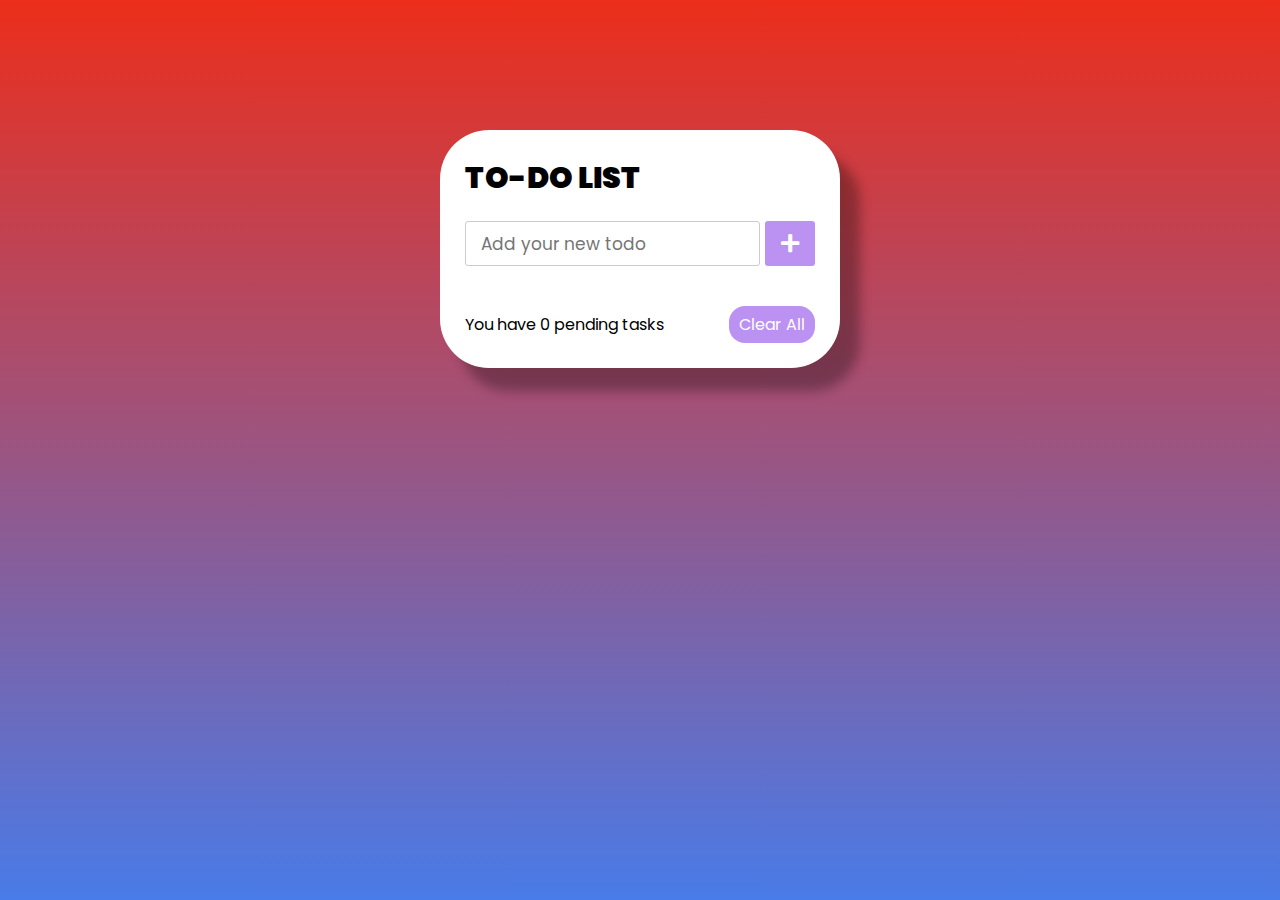
<file: Task 2 (To-Do List)/index.html>
<!DOCTYPE html>

<html lang="en">
<head>
    <meta charset="UTF-8">
    <meta name="viewport" content="width=device-width, initial-scale=1.0">
    <title>Todo App </title>
    <link rel="stylesheet" href="style.css">
    <link rel="stylesheet" href="https://cdnjs.cloudflare.com/ajax/libs/font-awesome/5.15.3/css/all.min.css"/>
</head>
<body>
  <div class="wrapper">
    <header><b>TO-DO&nbspLIST</b></header>
    <div class="inputField">
      <input type="text" placeholder="Add your new todo">
      <button><i class="fas fa-plus"></i></button>
    </div>
    <ul class="todoList">
     
    </ul>
    <div class="footer">
      <span>You have <span class="pendingTasks"></span> pending tasks</span>
      <button>Clear All</button>
    </div>
  </div>

  <script src="script.js"></script>

</body>
</html>
</file>
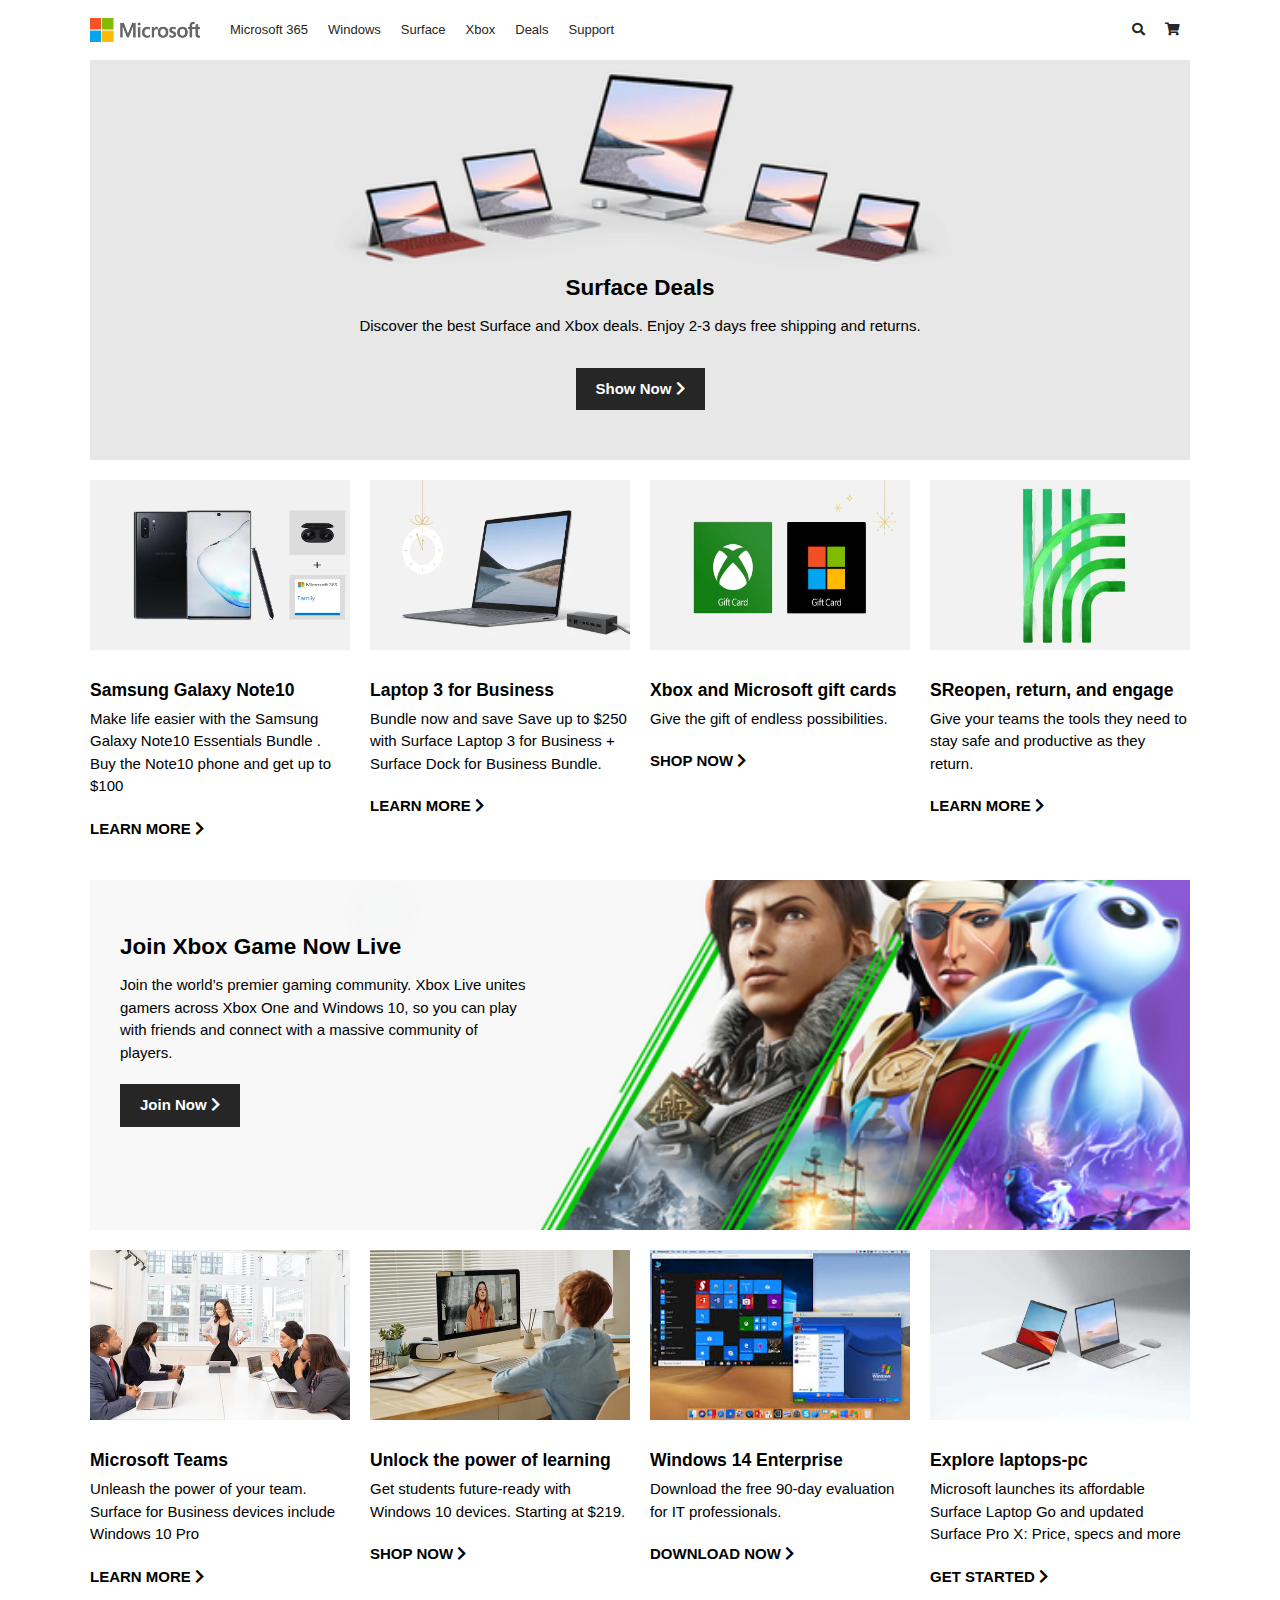
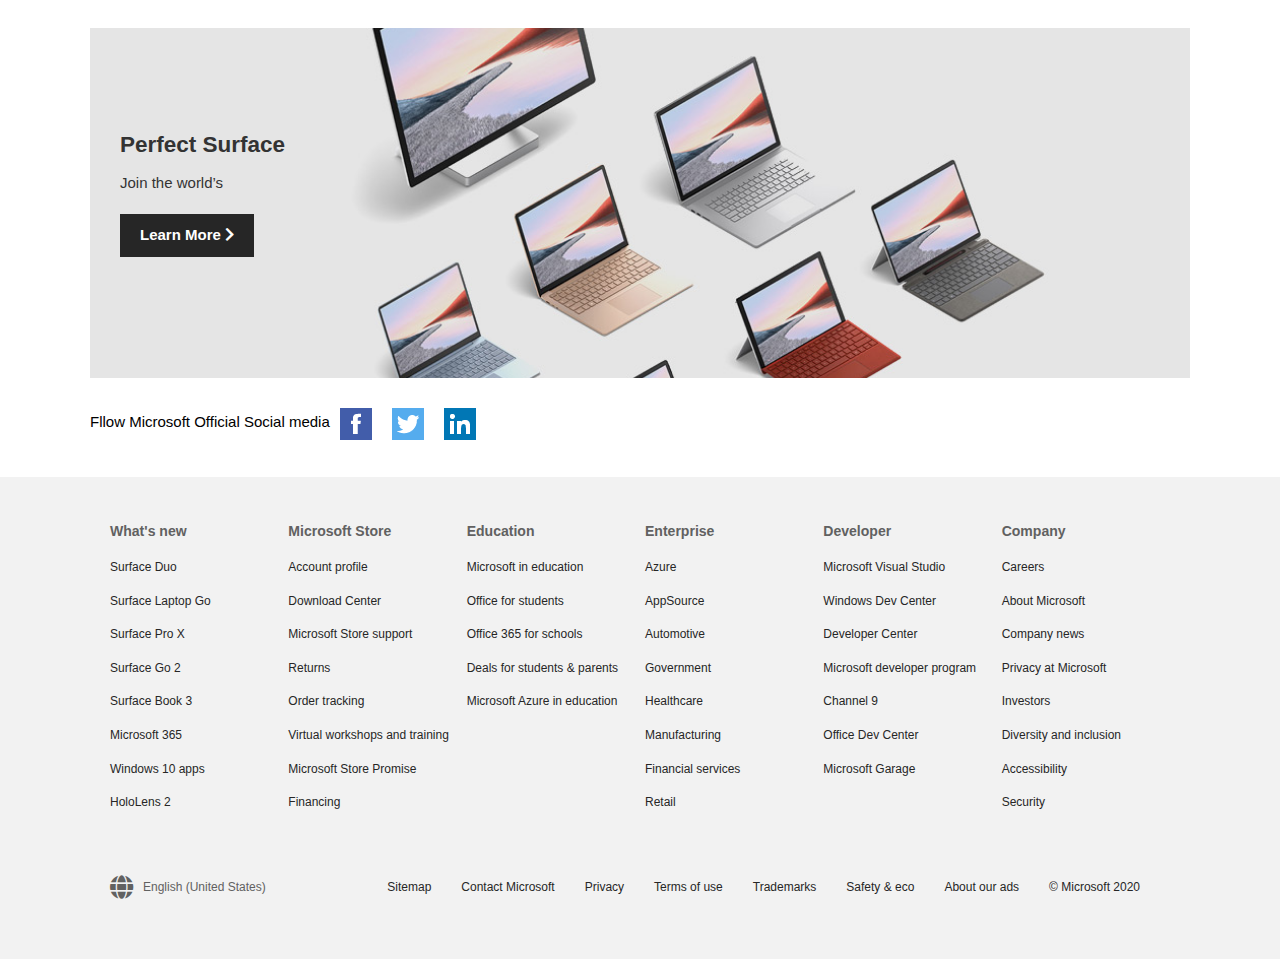
<file: Task 3 (Website Clone)/index.html>
<!DOCTYPE html>
<html lang="en">
<head>
  
  <meta charset="UTF-8">
  <meta name="viewport" content="width=device-width, initial-scale=1.0">
  
  <title> Microsoft Homepage </title>
  
  
  <link rel="stylesheet" href="https://cdnjs.cloudflare.com/ajax/libs/font-awesome/5.14.0/css/all.min.css">
  
  <link rel="stylesheet" href="css/main.css">
</head>
<body>
  

  <div class="menu-btn">
    <i class="fas fa-bars fa-2x"></i>
  </div>

  
  <div class="container">
    
    <nav class="main-nav">
      <img src="imges/logo.png" alt="Microsoft logo" class="logo">
      <ul class="main-menu">
        <li><a href="#">Microsoft 365</a></li>
        <li><a href="#">Windows</a></li>
        <li><a href="#">Surface</a></li>
        <li><a href="#">Xbox</a></li>
        <li><a href="#">Deals</a></li>
        <li><a href="#">Support</a></li>
      </ul>

      <ul class="right-menu">
        <li>
          <a href="#"><i class="fas fa-search"></i></a>
        </li>
        <li>
          <a href="#"><i class="fas fa-shopping-cart"></i></a>
        </li>
      </ul>
    </nav>
    
    

    <header class="showcase">
      <h2>Surface Deals</h2>
      <p>
        Discover the best Surface and Xbox deals. Enjoy 2-3 days free shipping and returns.
      </p>
      <a href="#" class="btn">
        Show Now <i class="fas fa-chevron-right"></i>
      </a>
    </header>
    
    <section class="home-cards">
      <div>
        <img src="imges/card1.webp" alt="">
        <h3>
          Samsung Galaxy Note10 </h3>
        <p>
          Make life easier with the Samsung Galaxy Note10 Essentials Bundle
          . Buy the Note10 phone and get up to $100
        </p>
        <a href="#">Learn More <i class="fas fa-chevron-right"></i> </a>
      </div>
      <div>
        <img src="imges/card2.webp" alt="">
        <h3>Laptop 3 for Business</h3>
        <p>
          Bundle now and save
          Save up to $250 with Surface Laptop 3 for Business + Surface Dock for Business Bundle.
        </p>
        <a href="#">Learn More <i class="fas fa-chevron-right"></i> </a>
      </div>
      <div>
        <img src="imges/card3.webp" alt="">
        <h3>Xbox and Microsoft gift cards </h3>
        <p>
          Give the gift of endless possibilities.
        </p>
        <a href="#">Shop now <i class="fas fa-chevron-right"></i> </a>
      </div>
      <div>
        <img src="imges/card4.webp" alt="">
        <h3>SReopen, return, and engage </h3>
        <p>
          Give your teams the tools they need to stay safe and productive as they return.
        </p>
        <a href="#">Learn More <i class="fas fa-chevron-right"></i> </a>
      </div>
    </section>

    
    <section class="xbox">
      <div class="content">
        <h2>Join Xbox Game Now Live</h2>
        <p>
          Join the world’s premier gaming community. Xbox Live unites gamers across Xbox One and Windows 10, so you can
          play with friends and connect with a massive community of players.</p>
        <a href="#" class="btn">Join Now <i class="fas fa-chevron-right"></i> </a>
      </div>
    </section>

    
    <section class="home-cards">
      <div>
        <img src="imges/team.jpg" alt="" />
        <h3>Microsoft Teams</h3>
        <p>
          Unleash the power of your team.
          Surface for Business devices include Windows 10 Pro
        </p>
        <a href="#">LEARN MORE <i class="fas fa-chevron-right"></i></a>
      </div>
      <div>
        <img src="imges/learning.jpg" alt="" />
        <h3>Unlock the power of learning</h3>
        <p>
          Get students future-ready with Windows 10 devices. Starting at $219.
        </p>
        <a href="#">Shop Now <i class="fas fa-chevron-right"></i></a>
      </div>
      <div>
        <img src="imges/Windows.jpg" alt="" />
        <h3>Windows 14 Enterprise</h3>
        <p>
          Download the free 90-day evaluation for IT professionals.
        </p>
        <a href="#">Download Now <i class="fas fa-chevron-right"></i></a>
      </div>
      <div>
        <img src="imges/card5.webp" alt="" />
        <h3>Explore laptops-pc</h3>
        <p>
          Microsoft launches its affordable Surface Laptop Go and updated Surface Pro X: Price, specs and more
        </p>
        <a href="#">Get Started <i class="fas fa-chevron-right"></i></a>
      </div>
    </section>

    
    <section class="carbon dark">
      <div class="content">
        <h2>Perfect Surface</h2>
        <p>Join the world’s</p>
        <a href="#" class="btn">
          Learn More <i class="fas fa-chevron-right"></i>
        </a>
      </div>
    </section>

    
    <section class="fllow">
      <p>Fllow Microsoft Official Social media </p>
      <a href="https://www.facebook.com/MicrosoftIndia/?brand_redir=20528438720" target="_blank"><img src="imges/social-fb.png" alt="facebook"></a>
      <a href="https://twitter.com/Microsoft?ref_src=twsrc%5Egoogle%7Ctwcamp%5Eserp%7Ctwgr%5Eauthor" target="_blank"><img src="imges/social-twitter.png" alt="twiter"></a>
      <a href="https://www.linkedin.com/company/microsoft/" target="_blank"><img src="imges/social-linkedin.png" alt="linkedin"></a>
    </section>
   
  </div>
  
  <section class="links">
    <div class="links-inner">
      <ul>
        <li>
          <h3>What's new</h3>
        </li>
        <li><a href="#">Surface Duo </a></li>
        <li><a href="#">Surface Laptop Go </a></li>
        <li><a href="#">Surface Pro X</a></li>
        <li><a href="#">Surface Go 2</a></li>
        <li><a href="#">Surface Book 3</a></li>
        <li><a href="#">Microsoft 365</a></li>
        <li><a href="#">Windows 10 apps</a></li>
        <li><a href="#">HoloLens 2</a></li>
      </ul>
      <ul>
        <li>
          <h3>Microsoft Store</h3>
        </li>
        <li><a href="#">Account profile </a></li>
        <li><a href="#">Download Center </a></li>
        <li><a href="#">Microsoft Store support</a></li>
        <li><a href="#">Returns</a></li>
        <li><a href="#">Order tracking</a></li>
        <li><a href="#">Virtual workshops and training</a></li>
        <li><a href="#">Microsoft Store Promise</a></li>
        <li><a href="#">Financing</a></li>
      </ul>
      <ul>
        <li>
          <h3>Education</h3>
        </li>
        <li><a href="#">Microsoft in education</a></li>
        <li><a href="#">Office for students</a></li>
        <li><a href="#">Office 365 for schools</a></li>
        <li><a href="#">Deals for students & parents</a></li>
        <li><a href="#">Microsoft Azure in education</a></li>
      </ul>
      <ul>
        <li>
          <h3>Enterprise</h3>
        </li>
        <li><a href="#">Azure</a></li>
        <li><a href="#">AppSource</a></li>
        <li><a href="#">Automotive</a></li>
        <li><a href="#">Government</a></li>
        <li><a href="#">Healthcare</a></li>
        <li><a href="#">Manufacturing</a></li>
        <li><a href="#">Financial services</a></li>
        <li><a href="#">Retail</a></li>
      </ul>
      <ul>
        <li>
          <h3>Developer</h3>
        </li>
        <li><a href="#">Microsoft Visual Studio </a></li>
        <li><a href="#">Windows Dev Center</a></li>
        <li><a href="#">Developer Center</a></li>
        <li><a href="#">Microsoft developer program</a></li>
        <li><a href="#">Channel 9</a></li>
        <li><a href="#">Office Dev Center</a></li>
        <li><a href="#">Microsoft Garage</a></li>
      </ul>
      <ul>
        <li>
          <h3>Company</h3>
        </li>
        <li><a href="#">Careers </a></li>
        <li><a href="#">About Microsoft </a></li>
        <li><a href="#">Company news</a></li>
        <li><a href="#">Privacy at Microsoft</a></li>
        <li><a href="#">Investors</a></li>
        <li><a href="#">Diversity and inclusion</a></li>
        <li><a href="#">Accessibility</a></li>
        <li><a href="#">Security</a> </li>
      </ul>
    </div>
  </section>
  <footer class="footer">
    <div class="footer-inner">
      <div><i class="fas fa-globe fa-2x"></i> English (United States)</div>
      <ul>
        <li><a href="#">Sitemap</a></li>
        <li><a href="#">Contact Microsoft </a></li>
        <li><a href="#">Privacy </a></li>
        <li><a href="#">Terms of use </a></li>
        <li><a href="#">Trademarks </a></li>
        <li><a href="#"> Safety & eco </a></li>
        <li><a href="#">About our ads</a></li>
        <li><a href="#">&copy; Microsoft 2020</a></li>
      </ul>
    </div>
  </footer>
  <script src="script.js"></script>
</body>
</html>
</file>
<file: Task 2 (To-Do List)/style.css>
@import url('https://fonts.googleapis.com/css2?family=Poppins:wght@200;300;400;500;600;700&display=swap');
*{
  margin: 0;
  padding: 0;
  box-sizing: border-box;
  font-family: 'Poppins', sans-serif;
}
::selection{
  color: #ffff;
  background: rgb(142, 73, 232);
}
body{
  width: 100%;
  height: 100vh;
  
  padding: 10px;
  background: linear-gradient(to bottom, #ec2e1b 0%, #497BE8 100%);
}
.wrapper{
    background: #fff;
    max-width: 400px;
    width: 100%;
    margin: 120px auto;
    padding: 25px;
    border-radius: 49px;
    box-shadow: 20px 23px 12px rgba(0,0,0,0.3);
}
.wrapper header{
  font-size: 30px;
  font-weight: 600;
}
.wrapper .inputField{
  margin: 20px 0;
  width: 100%;
  display: flex;
  height: 45px;
}
.inputField input{
  width: 85%;
  height: 100%;
  outline: none;
  border-radius: 3px;
  border: 1px solid #ccc;
  font-size: 17px;
  padding-left: 15px;
  transition: all 0.3s ease;
}
.inputField input:focus{
  border-color: #8E49E8;
}
.inputField button{
  width: 50px;
  height: 100%;
  border: none;
  color: #fff;
  margin-left: 5px;
  font-size: 21px;
  outline: none;
  background: #8E49E8;
  cursor: pointer;
  border-radius: 3px;
  opacity: 0.6;
  pointer-events: none;
  transition: all 0.3s ease;
}
.inputField button:hover,
.footer button:hover{
  background: #721ce3;
}
.inputField button.active{
  opacity: 1;
  pointer-events: auto;
}
.wrapper .todoList{
  max-height: 250px;
  overflow-y: auto;
}
.todoList li{
  position: relative;
  list-style: none;
  margin-bottom: 8px;
  background: #f2f2f2;
  border-radius: 3px;
  padding: 10px 15px;
  cursor: default;
  overflow: hidden;
  word-wrap: break-word;
}
.todoList li .icon{
  position: absolute;
  right: -45px;
  top: 50%;
  transform: translateY(-50%);
  background: #e74c3c;
  width: 45px;
  text-align: center;
  color: #fff;
  padding: 10px 15px;
  border-radius: 0 3px 3px 0;
  cursor: pointer;
  transition: all 0 ease;
}
.todoList li .icon{
  right: 0px;
}
.wrapper .footer{
  display: flex;
  width: 100%;
  margin-top: 20px;
  align-items: center;
  justify-content: space-between;
}
.footer button{
  padding: 6px 10px;
  border-radius: 16px;
  border: none;
  outline: none;
  color: #fff;
  font-weight: 400;
  font-size: 16px;
  margin-left: 5px;
  background: #8E49E8;
  cursor: pointer;
  user-select: none;
  opacity: 0.6;
  pointer-events: none;
  transition: all 0.3s ease;
}
.footer button.active{
  opacity: 1;
  pointer-events: auto;
}
</file>
<file: Task 3 (Website Clone)/css/main.css>
* {
  box-sizing: border-box;
  margin: 0;
  padding: 0;
}

:root {
  --dark: #333;
  --light: #fff;
  --lightgrey: #f4f4f4;
  --Nero: #262626;
  --grey: #f2f2f2;
  --lightblack: #616161;
  --Gray80: #ccc;
}

body {
  font-family: "Segoe UI", Tahoma, Geneva, Verdana, sans-serif;
  background-color: var(--light);
  color: var(--black);
  font-size: 15px;
  line-height: 1.5;
}

a {
  color: var(--Nero);
  text-decoration: none;
}

ul {
  list-style: none;
}

.container {
  width: 90%;
  max-width: 1100px;
  margin: auto;
}

.btn {
  cursor: pointer;
  display: inline-block;
  border: 0;
  font-weight: bold;
  padding: 10px 20px;
  background-color: var(--Nero);
  color: var(--light);
  font-size: 15px;
}

.menu-btn {
  cursor: pointer;
  position: absolute;
  top: 20px;
  right: 30px;
  z-index: 2;
  display: none;
}

.btn:hover {
  opacity: 0.9;
}

.dark {
  color: var(--light);
}

.dark .btn {
  background-color: var(--lightgrey);
  color: var(--dark);
}

.main-nav {
  display: flex;
  align-items: center;
  height: 60px;
  padding: 20px 0;
  justify-content: space-between;
  font-size: 13px;
}

.main-nav .logo {
  width: 110px; 
}

.main-nav ul {
  display: flex;
}

.main-nav ul li {
  padding: 0 10px;
}

.main-nav ul li a:hover {
  border-bottom: 2px solid var(--Nero);
}

.main-nav ul li a {
  padding-bottom: 2px;
}

.main-nav ul.main-menu {
  flex: 1;
  margin-left: 20px;
}

.showcase {
  width: 100%;
  height: 400px;
  background: url("../imges/slide1.png") no-repeat center center/cover;
  display: flex;
  flex-direction: column;
  align-items: center;
  text-align: center;
  justify-content: flex-end;
  padding-bottom: 50px;
  margin-bottom: 20px;
}

.showcase h2,
p {
  margin-bottom: 10px;
}

.showcase .btn {
  margin-top: 20px;
}

.home-cards {
  display: grid;
  grid-template-columns: repeat(4, 1fr);
  grid-gap: 20px;
  margin-bottom: 40px;
}

.home-cards img {
  width: 100%;
  height: 170px; 
  margin-bottom: 20px;
}

.home-cards h3 {
  margin-bottom: 5px;
}

.home-cards a {
  display: inline-block;
  padding-top: 10px;
  color: var(--blue);
  text-transform: uppercase;
  font-weight: bold;
}

.home-cards a:hover i {
  margin-left: 10px;
}

.xbox {
  width: 100%;
  height: 350px;
  background: url("../imges/xbox.png") no-repeat center center/cover;
  margin-bottom: 20px;
}

.xbox .content {
  width: 40%;
  padding: 50px 0 0 30px;
}

.xbox p,
.carbon p {
  margin: 10px 0 20px;
}

.carbon {
  width: 100%;
  height: 350px;
  background: url("../imges/carbon.jpg") no-repeat center center/cover;
  margin-bottom: 20px;
}

.carbon .content {
  width: 45%;
  padding: 100px 0 0 30px;
  color: var(--dark);
}

.carbon .btn {
  background-color: var(--Nero);
  color: var(--light);
}

.fllow {
  display: flex;
  align-items: center;
  justify-content: flex-start;
  margin: 30px 0 30px;
}

.fllow * {
  margin-right: 10px;
}

.links {
  background-color: var(--grey);
  color: var(--lightblack);
  font-size: 12px;
  padding: 35px 0;
}

.links-inner {
  max-width: 1100px;
  margin: 0 auto;
  padding: 0 20px;
  display: grid;
  grid-template-columns: repeat(6, 1fr);
  grid-gap: 10px;
  align-items: flex-start;
  justify-content: center;
}

.links li {
  line-height: 2.8;
}

.footer {
  background-color: var(--grey);
  color: var(--lightblack);
  font-size: 12px;
  padding: 20px 0;
}

.footer-inner {
  max-width: 1100px;
  margin: 0 auto;
  padding: 0 20px 0 20px;
  display: flex;
  align-items: center;
  justify-content: space-between;
}

.footer div {
  margin-bottom: 20px;
  display: flex;
  align-items: center;
}

.footer div i {
  margin-right: 10px;
}

.footer ul {
  display: flex;
  flex-wrap: wrap;
}

.footer li {
  margin-right: 30px;
  margin-bottom: 20px;
}

@media (max-width: 700px) {
  .menu-btn {
    display: block;
  }

  .menu-btn:hover {
    opacity: 0.5;
  }

  .main-nav ul.right-menu {
    margin-right: 50px;
  }

  .main-nav ul.main-menu {
    display: block;
    position: absolute;
    top: 0;
    left: 0;
    width: 50%;
    height: 100%;
    background-color: var(--grey);
    border-right: 1px solid var(--Gray80);
    opacity: 0.9;
    padding: 30px;
    transform: translateX(-500px); 
    transition: transform 0.5s ease-in-out;
  }

  .main-nav ul.main-menu li {
    padding: 10px;
    border-bottom: 1px solid var(--Gray80);
    font-size: 15px;
  }

  .main-nav ul.main-menu li:last-child {
    border-bottom: 0;
  }

  .main-nav ul.main-menu.show {
    transform: translateX(-20px); 
  }

  .home-cards {
    grid-template-columns: repeat(2, 1fr);
  }

  .xbox .content p {
    display: none;
  }

  .xbox .content h2 {
    margin-bottom: 20px;
  }

  .carbon .content {
    width: 85%;
  }

  .links .links-inner {
    grid-template-columns: repeat(2, 1fr);
  }
}

@media (max-width: 500px) {
  .home-cards {
    grid-template-columns: 1fr;
  }

  .links .links-inner {
    grid-template-columns: 1fr;
  }

  .links .links-inner ul {
    margin-bottom: 20px;
  }

  .footer .footer-inner {
    display: grid;
  }
  .footer .footer-inner li {
    margin: 10px;
  }
}
</file>
